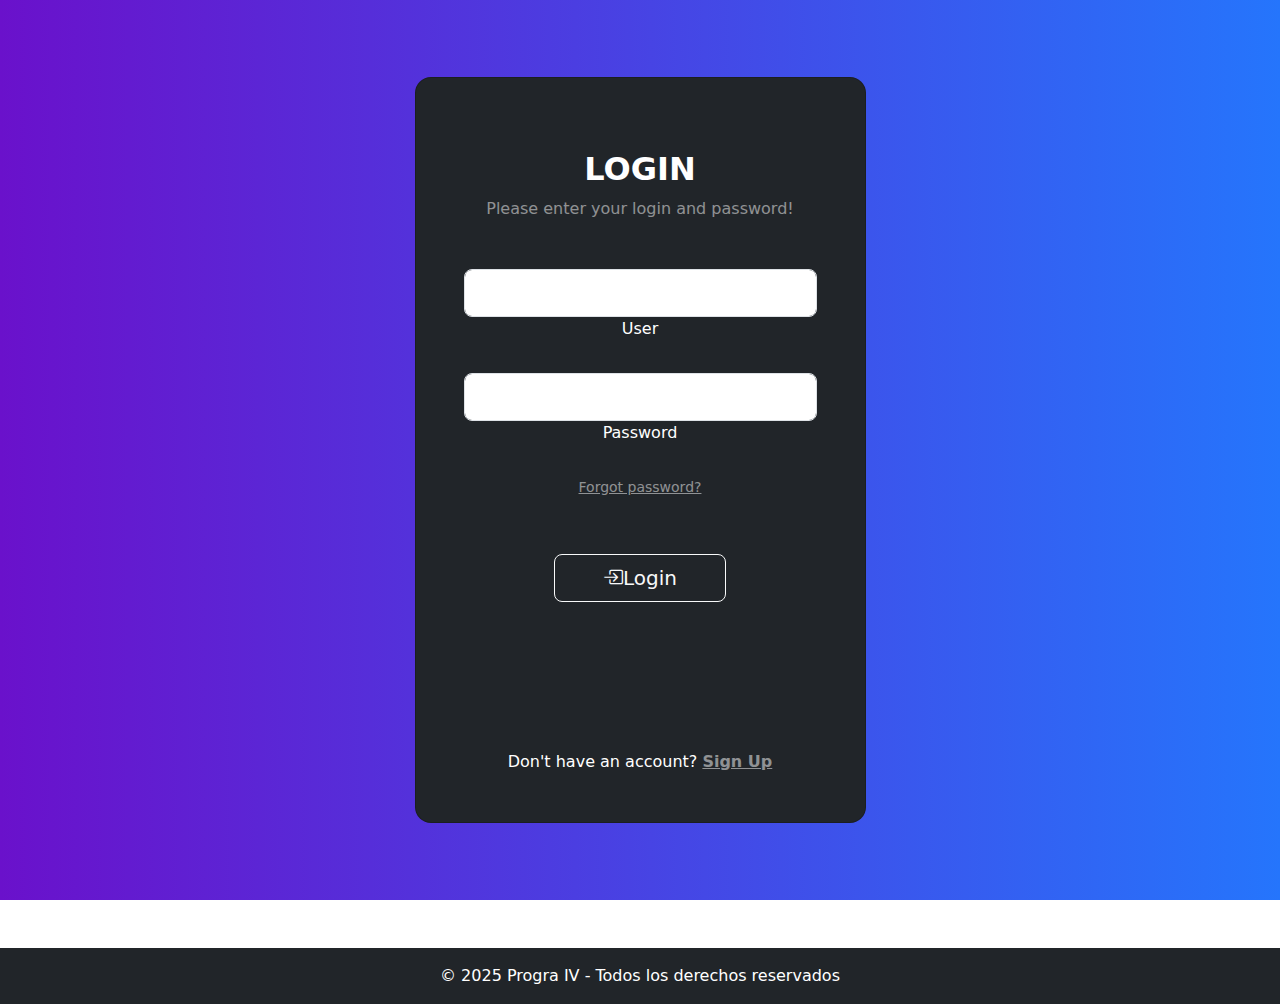
<file: Proyecto1/form.html>
<!DOCTYPE html>
<html lang="en">
<head>
    <meta charset="UTF-8">
    <title>CRUD de Personas</title>
    <link rel="stylesheet" href="https://cdn.jsdelivr.net/npm/bootstrap-icons/font/bootstrap-icons.css">
    <link href="https://cdn.jsdelivr.net/npm/bootstrap@5.3.3/dist/css/bootstrap.min.css" rel="stylesheet" integrity="sha384-QWTKZyjpPEjISv5WaRU9OFeRpok6YctnYmDr5pNlyT2bRjXh0JMhjY6hW+ALEwIH" crossorigin="anonymous">
    <script src="https://cdn.jsdelivr.net/npm/bootstrap@5.3.3/dist/js/bootstrap.bundle.min.js" integrity="sha384-YvpcrYf0tY3lHB60NNkmXc5s9fDVZLESaAA55NDzOxhy9GkcIdslK1eN7N6jIeHz" crossorigin="anonymous"></script>
    <script src="js/persona.js"></script>
    <script>
        document.addEventListener("DOMContentLoaded", function(){
            let index = localStorage.getItem("editIndex");
            if (index !== null){
                let personas = JSON.parse(localStorage.getItem("personas")) || [];
                let persona = personas[index];
                document.getElementById("id").value = persona.id;
                document.getElementById("nombre").value = persona.nombre;
                document.getElementById("email").value = persona.email;
                document.getElementById("direccion").value = persona.direccion;
                document.getElementById("birth").value = persona.birth;
                document.getElementById("telefono").value = persona.birth;
                document.getElementById("cargo").value = persona.birth;
                document.getElementById("estado").value = persona.birth;

            }
        })

    </script>

    <!--Autenticacion-->
    <script src="js/auth.js"></script>
    <script>verificarAutenticacion()</script>

</head>
<body>

<!--Nav Bar-->
<nav class="navbar navbar-expand-lg navbar-dark bg-dark mb-4">
    <div class="container-fluid">
        <a class="navbar-brand" href="#">
            <img src="https://www.theapolis.de/files/api/public/image/organization/10575/profile_photo/1" alt="UNA Logo" width="70" height="70">
            Mantenimiento
        </a>
        <button aria-controls="navbarNav" aria-expanded="false" aria-label="Toggle navigation" class="navbar-toggler"
                data-bs-target="#navbarNav" data-bs-toggle="collapse" type="button">
            <span class="navbar-toggler-icon"></span>
        </button>

        <div class="collapse navbar-collapse" id="navbarNav">
            <ul class="navbar-nav ms-auto">
                <li class="nav-item">
                    <a class="nav-link" href="index.html">Personas</a>
                </li>
                <li class="nav-item">
                    <a class="nav-link" href="office.html">Oficinas</a>
                </li>
            </ul>
            <button class="btn btn-danger" onclick="logout()"><i class="bi bi-door-open"></i>Cerrar Sesion</button>
        </div>
    </div>
</nav>

<!-- Codigo principal -->
<div class="container mt-4">
    <h1 class="text-center mb-4">Registro de Personas</h1>

    <form class="needs-validation" novalidate      onsubmit="guardarPersona(event)">
        <div class="row mb-3">

            <div class="col-md-6">
                <label for="id" class="form-label">ID:</label>
                <input type id="id" class="form-control" required/>
                <div class="invalid-feedback">Por favor ingrese su identificacion</div>
            </div>

            <div class="col-md-6">
                <label for="nombre" class="form-label">Nombre:</label>
                <input type id="nombre" class="form-control" required/>
                <div class="invalid-feedback">Por favor ingrese su nombre</div>
            </div>

            <div class="col-md-6">
                <label for="email" class="form-label">Email:</label>
                <input type="email" id="email" class="form-control" required/>
                <div class="invalid-feedback">Por favor ingrese una direccion e-Mail valida</div>
            </div>

            <div class="col-md-6">
                <label for="direccion" class="form-label">Direccion:</label>
                <input type id="direccion" class="form-control" required/>
                <div class="invalid-feedback">Por favor ingrese una direccion</div>
            </div>

            <div class="col-md-6">
                <label for="birth" class="form-label">Fecha de nacimiento:</label>
                <input type="date" id="birth" class="form-control" required/>
                <div class="invalid-feedback">Por favor indique su identificacion</div>
            </div>

            <div class="col-md-6">
                <label for="telefono" class="form-label">Telefono:</label>
                <input type id="telefono" class="form-control" required/>
                <div class="invalid-feedback">Por favor ingrese su numero telefonico</div>
            </div>

            <div class="col-md-6">
                <label for="cargo" class="form-label">Cargo:</label>
                <input type id="cargo" class="form-control" required/>
                <div class="invalid-feedback">Por favor ingrese el cargo al que fue asignado</div>
            </div>

            <div class="col-md-6">
                <label for="estado" class="form-label">Status:</label>
                <select name="estado_select" id="estado">
                    <option value="Activo">Activo</option>
                    <option value="Inactivo">Inactivo</option>
                </select>
                <div class="invalid-feedback">Por favor ingrese su identificacion</div>
            </div>

            <div class="col-md-12 text-center mt-4">
                <button type="submit" class="btn btn-primary me-2"><i class="bi bi-floppy"></i>Guardar</button>
                <button type="button" class="btn btn-secondary" onclick="window.location.href='index.html'"><i class="bi bi-x-circle"></i>Cancelar</button>
            </div>


        </div>
    </form>
</div>

<!-- Pie de pagina -->
<footer class="bg-dark text-white text-center py-3 mt-5">
    &copy; 2025 Progra IV - Todos los derechos reservados
</footer>

</body>

</html>
</file>
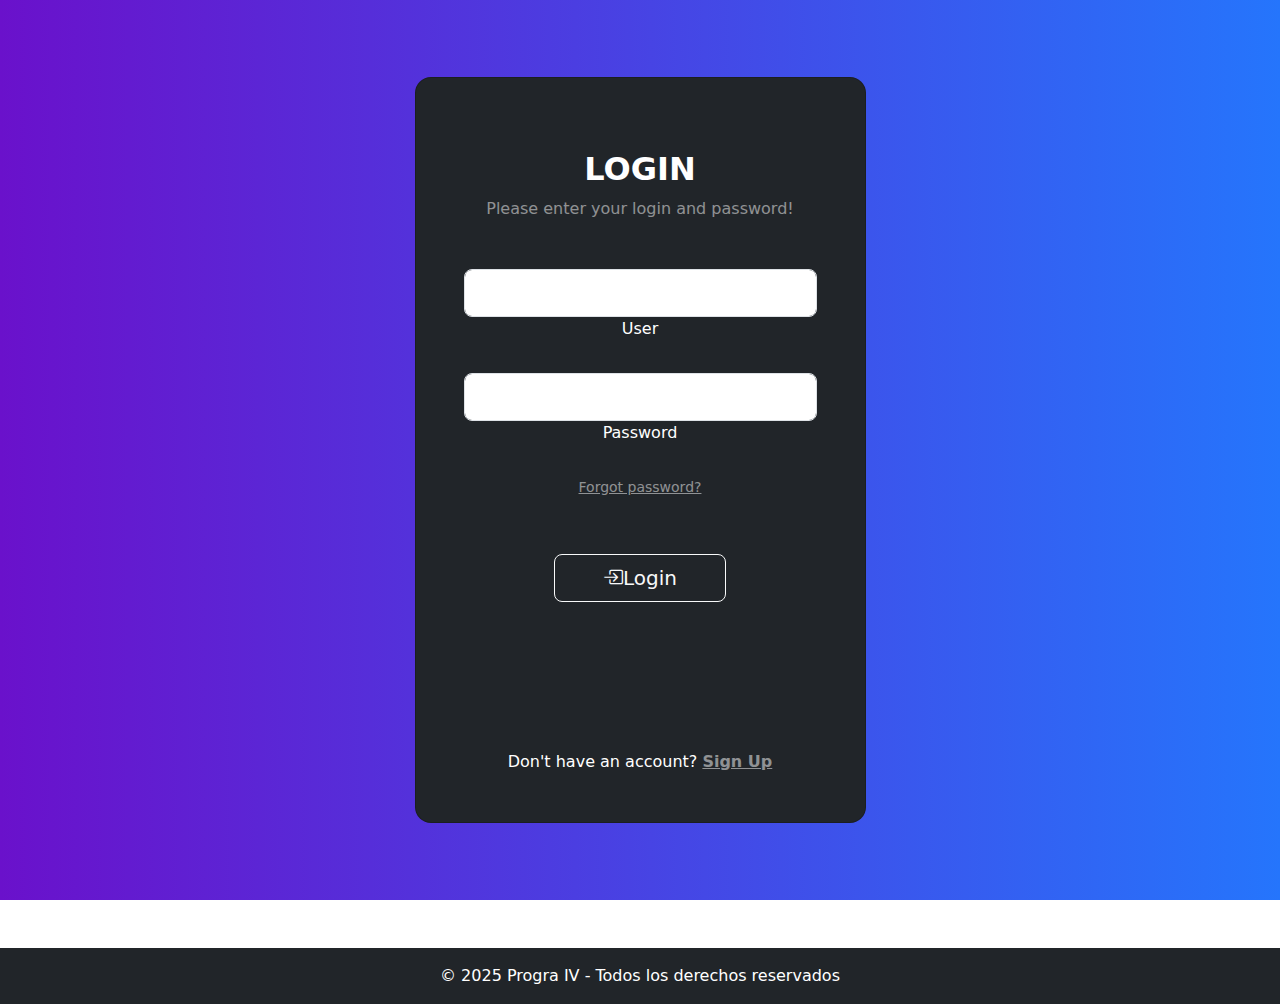
<file: Proyecto1/login.html>
<!DOCTYPE html>
<html lang="en">
<head>
    <meta charset="UTF-8">
    <title>Login</title>
  <link href="https://cdn.jsdelivr.net/npm/bootstrap@5.3.3/dist/css/bootstrap.min.css" rel="stylesheet">
  <link rel="stylesheet" href="https://cdn.jsdelivr.net/npm/bootstrap-icons/font/bootstrap-icons.css">
  <script src="https://cdn.jsdelivr.net/npm/bootstrap@5.3.3/dist/js/bootstrap.bundle.min.js"></script>
  <link rel="stylesheet" href="https://cdn.jsdelivr.net/npm/bootstrap-icons@1.11.3/font/bootstrap-icons.min.css">
  <script src="js/auth.js"></script>
  <link rel="stylesheet" href="css/login.css">


</head>
<body>

<section class="vh-100 gradient-custom">
  <div class="container py-5 h-100">
    <div class="row d-flex justify-content-center align-items-center h-100">
      <div class="col-12 col-md-8 col-lg-6 col-xl-5">
        <div class="card bg-dark text-white" style="border-radius: 1rem;">
          <div class="card-body p-5 text-center">

            <div class="mb-md-5 mt-md-4 pb-5">

              <h2 class="fw-bold mb-2 text-uppercase">Login</h2>
              <p class="text-white-50 mb-5">Please enter your login and password!</p>

              <form class="needs-validation" novalidate onsubmit="login(event)">
              <div data-mdb-input-init class="form-outline form-white mb-4">
                <input type="text" id="username" class="form-control form-control-lg" />
                <label class="form-label" for="username">User</label>
                <div class="invalid-feedback">Por favor ingrese un usuario</div>
              </div>

              <div data-mdb-input-init class="form-outline form-white mb-4">
                <input type="password" id="password" class="form-control form-control-lg" />
                <label class="form-label" for="password">Password</label>
                <div class="invalid-feedback">Ingrese su contraseña</div>
              </div>

              <p class="small mb-5 pb-lg-2"><a class="text-white-50" href="#!">Forgot password?</a></p>

              <button data-mdb-button-init data-mdb-ripple-init class="btn btn-outline-light btn-lg px-5" type="submit"><i class="bi bi-box-arrow-in-right"></i>Login</button>

              </form>
              <div class="d-flex justify-content-center text-center mt-4 pt-1">
                <a href="#!" class="text-white"><i class="fab fa-facebook-f fa-lg"></i></a>
                <a href="#!" class="text-white"><i class="fab fa-twitter fa-lg mx-4 px-2"></i></a>
                <a href="#!" class="text-white"><i class="fab fa-google fa-lg"></i></a>
              </div>

            </div>

            <div>
              <p class="mb-0">Don't have an account? <a href="#!" class="text-white-50 fw-bold">Sign Up</a>
              </p>
            </div>

          </div>
        </div>
      </div>
    </div>
  </div>
</section>

<!-- Pie de pagina -->
<footer class="bg-dark text-white text-center py-3 mt-5">
  &copy; 2025 Progra IV - Todos los derechos reservados
</footer>

</body>
</html>
</file>
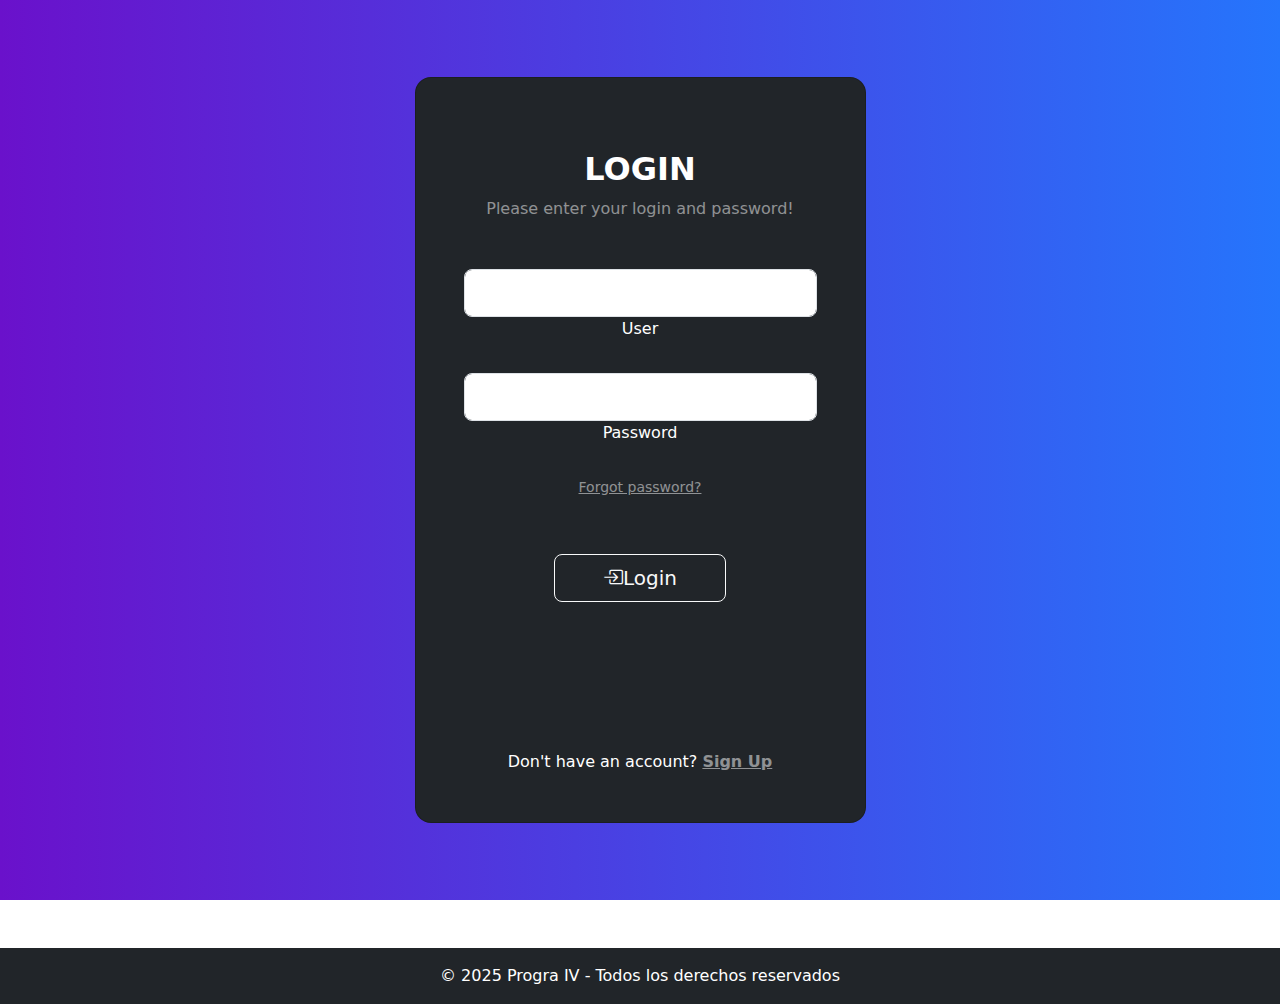
<file: Proyecto1/office.html>
<!DOCTYPE html>
<html lang="en">
<head>
    <meta charset="UTF-8">
    <title>CRUD de Oficinas</title>
    <link href="https://cdn.jsdelivr.net/npm/bootstrap@5.3.3/dist/css/bootstrap.min.css" rel="stylesheet">
    <script src="https://cdn.jsdelivr.net/npm/bootstrap@5.3.3/dist/js/bootstrap.bundle.min.js"></script>
    <link rel="stylesheet" href="https://cdn.jsdelivr.net/npm/bootstrap-icons@1.11.3/font/bootstrap-icons.min.css">
    <script src="js/oficina.js"></script>

    <!--Autenticacion-->
    <script src="js/auth.js"></script>
    <script>verificarAutenticacion()</script>

</head>
<body>


<nav class="navbar navbar-expand-lg navbar-dark bg-dark mb-4">
    <div class="container-fluid">
        <a class="navbar-brand" href="#">
            <img src="https://www.theapolis.de/files/api/public/image/organization/10575/profile_photo/1" alt="UNA Logo" width="70" height="70">
            Mantenimiento
        </a>
        <button aria-controls="navbarNav" aria-expanded="false" aria-label="Toggle navigation" class="navbar-toggler"
                data-bs-target="#navbarNav" data-bs-toggle="collapse" type="button">
            <span class="navbar-toggler-icon"></span>
        </button>

        <div class="collapse navbar-collapse" id="navbarNav">
            <ul class="navbar-nav ms-auto">
                <li class="nav-item">
                    <a class="nav-link" href="index.html">Personas</a>
                </li>
                <li class="nav-item">
                    <a class="nav-link" href="oficinas.html">Oficinas</a>
                </li>
            </ul>
            <button class="btn btn-danger" onclick="logout()"><i class="bi bi-door-open"></i>Cerrar Sesion</button>
        </div>
    </div>
</nav>

<div class="container">
    <h1 class="text-center mb-4">Lista de Oficinas</h1>

    <div class="text-center mb-3">
        <button class="btn btn-primary btn-sm" onclick="window.location.href='office_form.html'"><i class="bi bi-building-add"></i>Agregar Oficina</button>
    </div>

    <div class="table-responsive">
        <table class="table table-striped table-hover">
            <thead class="table-dark">
            <tr>
                <th>Nombre de Oficina</th>
                <th>Ubicación</th>
                <th>Capacidad</th>
                <th>Acciones</th>
            </tr>
            </thead>
            <tbody id="oficinas-list"></tbody>
        </table>
    </div>
</div>

<script>
    document.addEventListener("DOMContentLoaded", function () {
        cargarOficinas();
        localStorage.removeItem("editOficinaIndex");
    });
</script>

<!-- Pie de pagina -->
<footer class="bg-dark text-white text-center py-3 mt-5">
    &copy; 2025 Progra IV - Todos los derechos reservados
</footer>

</body>
</html>
</file>
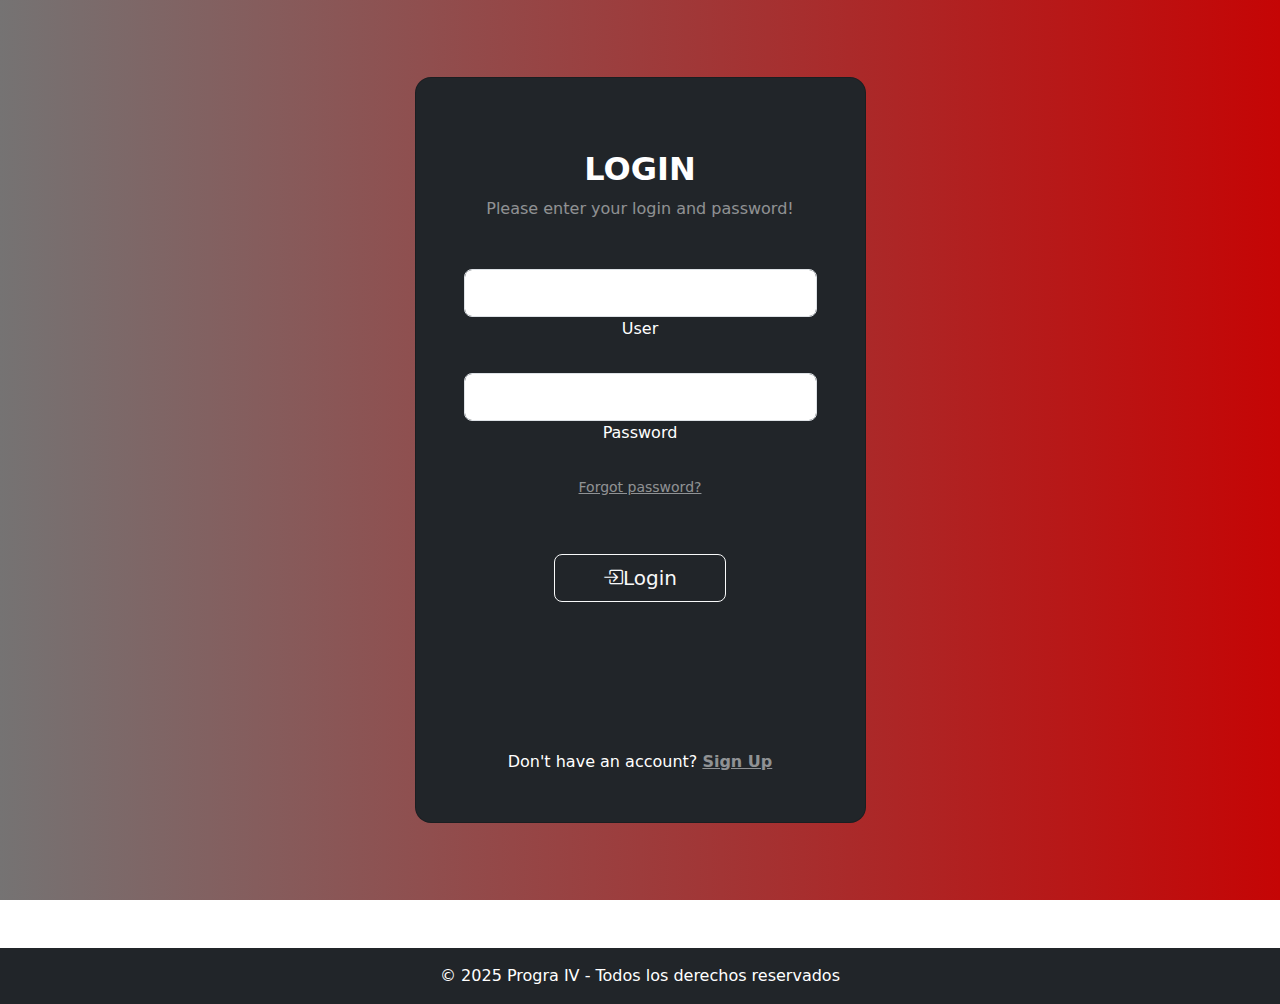
<file: Proyecto1 Nestor y Francisco/Proyecto1/form.html>
<!DOCTYPE html>
<html lang="en">
<head>
    <meta charset="UTF-8">
    <title>CRUD de Personas</title>
    <link rel="stylesheet" href="https://cdn.jsdelivr.net/npm/bootstrap-icons/font/bootstrap-icons.css">
    <link href="https://cdn.jsdelivr.net/npm/bootstrap@5.3.3/dist/css/bootstrap.min.css" rel="stylesheet" integrity="sha384-QWTKZyjpPEjISv5WaRU9OFeRpok6YctnYmDr5pNlyT2bRjXh0JMhjY6hW+ALEwIH" crossorigin="anonymous">
    <script src="https://cdn.jsdelivr.net/npm/bootstrap@5.3.3/dist/js/bootstrap.bundle.min.js" integrity="sha384-YvpcrYf0tY3lHB60NNkmXc5s9fDVZLESaAA55NDzOxhy9GkcIdslK1eN7N6jIeHz" crossorigin="anonymous"></script>
    <script src="js/persona.js"></script>
    <script>
        document.addEventListener("DOMContentLoaded", function(){
            let index = localStorage.getItem("editIndex");
            if (index !== null){
                let personas = JSON.parse(localStorage.getItem("personas")) || [];
                let persona = personas[index];
                document.getElementById("id").value = persona.id;
                document.getElementById("nombre").value = persona.nombre;
                document.getElementById("email").value = persona.email;
                document.getElementById("direccion").value = persona.direccion;
                document.getElementById("birth").value = persona.birth;
                document.getElementById("telefono").value = persona.telefono;
                document.getElementById("cargo").value = persona.cargo;
                document.getElementById("estado").value = persona.estado;
                document.getElementById("oficina").value = persona.oficina;

            }

            // Cargar oficinas en el combo
            let oficinas = JSON.parse(localStorage.getItem("oficinas")) || [];
            let selectOficina = document.getElementById("oficina");

            oficinas.forEach(oficina => {
                let option = document.createElement("option");
                option.value = oficina.nombreOficina;
                option.textContent = oficina.nombreOficina;
                selectOficina.appendChild(option);
            });
        })

    </script>

    <script src="js/auth.js"></script>
    <script>verificarAutenticacion()</script>

</head>
<body>

<nav class="navbar navbar-expand-lg navbar-dark bg-dark mb-4">
    <div class="container-fluid">
        <a class="navbar-brand" href="#">
            <img src="https://www.theapolis.de/files/api/public/image/organization/10575/profile_photo/1" alt="UNA Logo" width="70" height="70">
            Personas
        </a>
        <button aria-controls="navbarNav" aria-expanded="false" aria-label="Toggle navigation" class="navbar-toggler"
                data-bs-target="#navbarNav" data-bs-toggle="collapse" type="button">
            <span class="navbar-toggler-icon"></span>
        </button>

        <div class="collapse navbar-collapse" id="navbarNav">
            <ul class="navbar-nav ms-auto">
                <li class="nav-item">
                    <a class="nav-link" href="index.html">Personas</a>
                </li>
                <li class="nav-item">
                    <a class="nav-link" href="office.html">Oficinas</a>
                </li>
            </ul>
            <button class="btn btn-danger" onclick="logout()"><i class="bi bi-door-open"></i>Cerrar Sesion</button>
        </div>
    </div>
</nav>

<div class="container mt-4">
    <h1 class="text-center mb-4">Registro de Personas</h1>

    <form class="needs-validation" novalidate      onsubmit="guardarPersona(event)">
        <div class="row mb-3">

            <div class="col-md-6">
                <label for="id" class="form-label">ID:</label>
                <input type id="id" class="form-control" required/>
                <div class="invalid-feedback">Por favor ingrese su identificacion</div>
            </div>

            <div class="col-md-6">
                <label for="nombre" class="form-label">Nombre:</label>
                <input type id="nombre" class="form-control" required/>
                <div class="invalid-feedback">Por favor ingrese su nombre</div>
            </div>

            <div class="col-md-6">
                <label for="email" class="form-label">Email:</label>
                <input type="email" id="email" class="form-control" required/>
                <div class="invalid-feedback">Por favor ingrese una direccion e-Mail valida</div>
            </div>

            <div class="col-md-6">
                <label for="direccion" class="form-label">Direccion:</label>
                <input type id="direccion" class="form-control" required/>
                <div class="invalid-feedback">Por favor ingrese una direccion</div>
            </div>

            <div class="col-md-6">
                <label for="birth" class="form-label">Fecha de nacimiento:</label>
                <input type="date" id="birth" class="form-control" required/>
                <div class="invalid-feedback">Por favor indique su identificacion</div>
            </div>

            <div class="col-md-6">
                <label for="telefono" class="form-label">Telefono:</label>
                <input type id="telefono" class="form-control" required/>
                <div class="invalid-feedback">Por favor ingrese su numero telefonico</div>
            </div>

            <div class="col-md-6">
                <label for="cargo" class="form-label">Cargo:</label>
                <input type id="cargo" class="form-control" required/>
                <div class="invalid-feedback">Por favor ingrese el cargo al que fue asignado</div>
            </div>

            <div class="col-md-6">
                <label for="estado" class="form-label">Status:</label>
                <select name="estado_select" id="estado">
                    <option value="Activo">Activo</option>
                    <option value="Inactivo">Inactivo</option>
                </select>
                <div class="invalid-feedback">Por favor ingrese su identificacion</div>
            </div>

            <div class="col-md-6">
                <label for="oficina" class="form-label">Oficina:</label>
                <select id="oficina" class="form-select" required>
                    <option value="">Seleccione una oficina</option>
                </select>
                <div class="invalid-feedback">Por favor seleccione una oficina</div>
            </div>

            <div class="col-md-12 text-center mt-4">
                <button type="submit" class="btn btn-primary me-2"><i class="bi bi-floppy"></i>Guardar</button>
                <button type="button" class="btn btn-secondary" onclick="window.location.href='index.html'"><i class="bi bi-x-circle"></i>Cancelar</button>
            </div>


        </div>
    </form>
</div>

<footer class="bg-dark text-white text-center py-3 mt-5">
    &copy; 2025 Progra IV - Todos los derechos reservados
</footer>

</body>

</html>
</file>
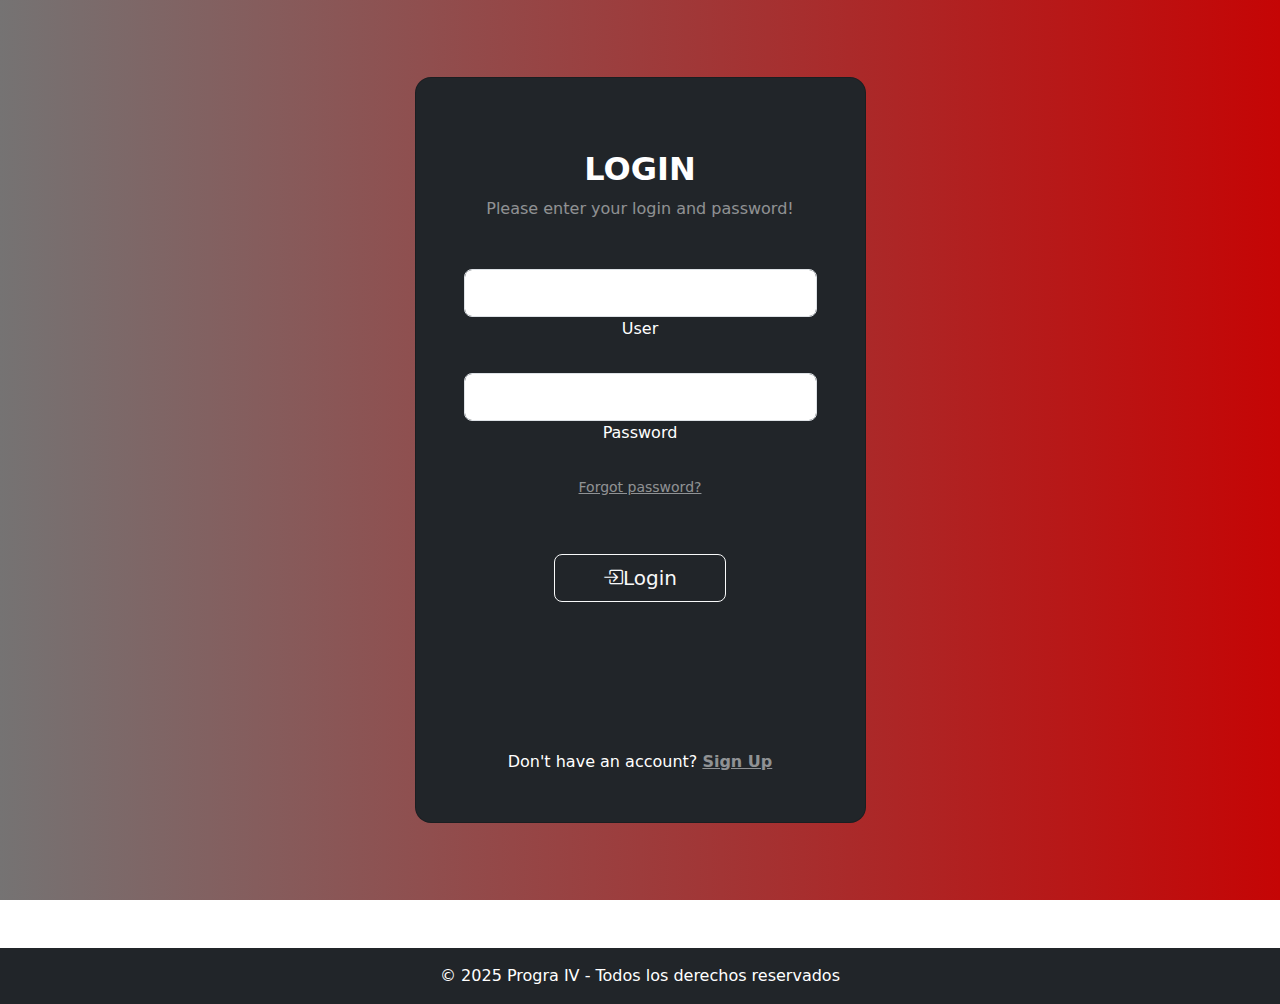
<file: Proyecto1 Nestor y Francisco/Proyecto1/login.html>
<!DOCTYPE html>
<html lang="en">
<head>
    <meta charset="UTF-8">
    <title>Login</title>
  <link href="https://cdn.jsdelivr.net/npm/bootstrap@5.3.3/dist/css/bootstrap.min.css" rel="stylesheet">
  <link rel="stylesheet" href="https://cdn.jsdelivr.net/npm/bootstrap-icons/font/bootstrap-icons.css">
  <script src="https://cdn.jsdelivr.net/npm/bootstrap@5.3.3/dist/js/bootstrap.bundle.min.js"></script>
  <link rel="stylesheet" href="https://cdn.jsdelivr.net/npm/bootstrap-icons@1.11.3/font/bootstrap-icons.min.css">
  <script src="js/auth.js"></script>
  <link rel="stylesheet" href="css/login.css">


</head>
<body>

<section class="vh-100 gradient-custom">
  <div class="container py-5 h-100">
    <div class="row d-flex justify-content-center align-items-center h-100">
      <div class="col-12 col-md-8 col-lg-6 col-xl-5">
        <div class="card bg-dark text-white" style="border-radius: 1rem;">
          <div class="card-body p-5 text-center">

            <div class="mb-md-5 mt-md-4 pb-5">

              <h2 class="fw-bold mb-2 text-uppercase">Login</h2>
              <p class="text-white-50 mb-5">Please enter your login and password!</p>

              <form class="needs-validation" novalidate onsubmit="login(event)">
              <div data-mdb-input-init class="form-outline form-white mb-4">
                <input type="text" id="username" class="form-control form-control-lg" />
                <label class="form-label" for="username">User</label>
                <div class="invalid-feedback">Por favor ingrese un usuario</div>
              </div>

              <div data-mdb-input-init class="form-outline form-white mb-4">
                <input type="password" id="password" class="form-control form-control-lg" />
                <label class="form-label" for="password">Password</label>
                <div class="invalid-feedback">Contraseña invalida</div>
              </div>

              <p class="small mb-5 pb-lg-2"><a class="text-white-50" href="#!">Forgot password?</a></p>

              <button data-mdb-button-init data-mdb-ripple-init class="btn btn-outline-light btn-lg px-5" type="submit"><i class="bi bi-box-arrow-in-right"></i>Login</button>

              </form>
              <div class="d-flex justify-content-center text-center mt-4 pt-1">
                <a href="#!" class="text-white"><i class="fab fa-facebook-f fa-lg"></i></a>
                <a href="#!" class="text-white"><i class="fab fa-twitter fa-lg mx-4 px-2"></i></a>
                <a href="#!" class="text-white"><i class="fab fa-google fa-lg"></i></a>
              </div>

            </div>

            <div>
              <p class="mb-0">Don't have an account? <a href="#!" class="text-white-50 fw-bold">Sign Up</a>
              </p>
            </div>

          </div>
        </div>
      </div>
    </div>
  </div>
</section>

<!-- Pie de pagina -->
<footer class="bg-dark text-white text-center py-3 mt-5">
  &copy; 2025 Progra IV - Todos los derechos reservados
</footer>

</body>
</html>
</file>
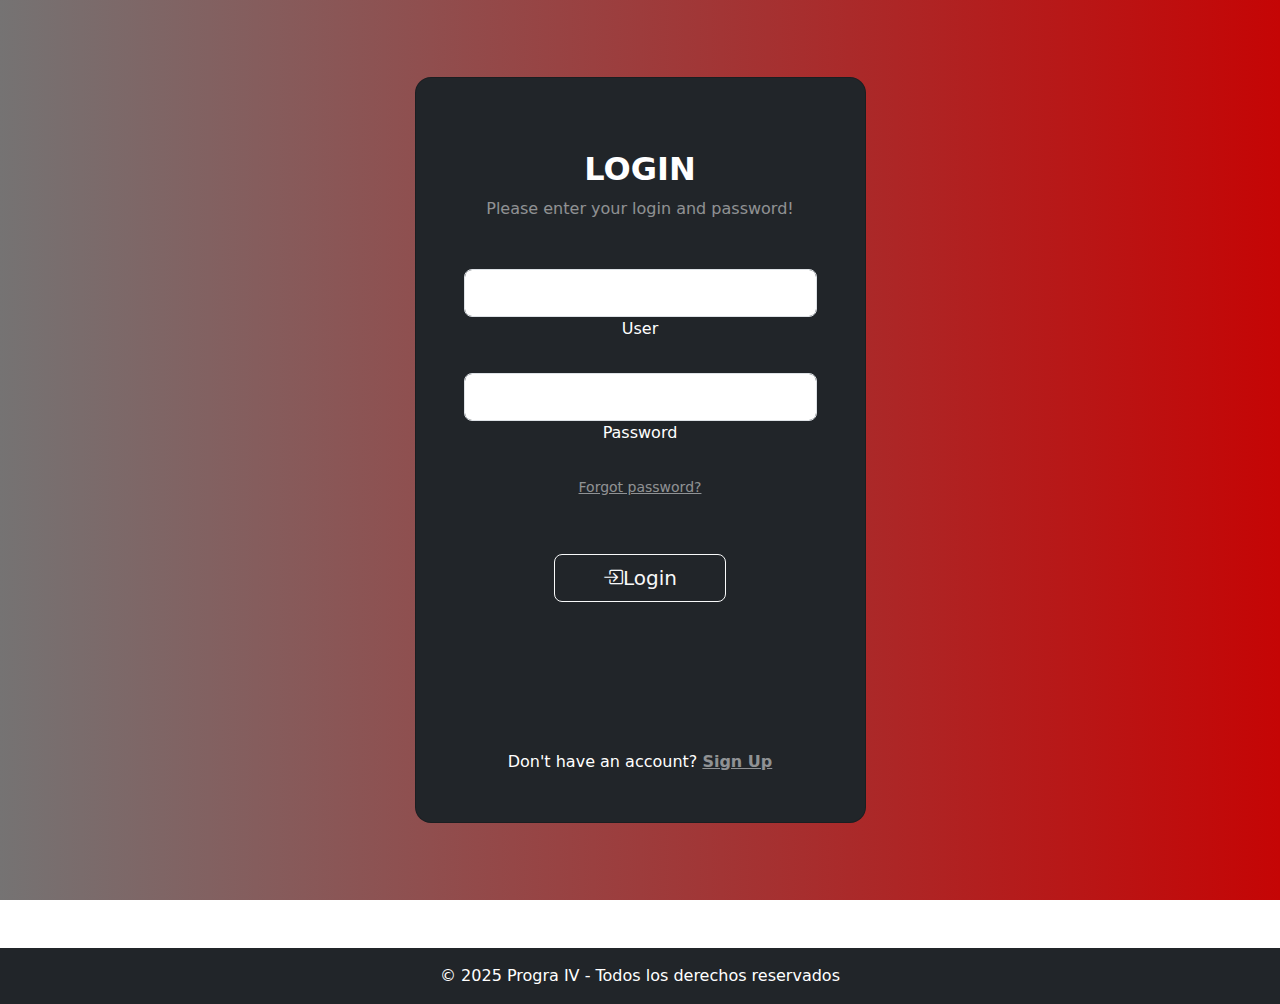
<file: Proyecto1 Nestor y Francisco/Proyecto1/office.html>
<!DOCTYPE html>
<html lang="en">
<head>
    <meta charset="UTF-8">
    <title>CRUD de Oficinas</title>
    <link href="https://cdn.jsdelivr.net/npm/bootstrap@5.3.3/dist/css/bootstrap.min.css" rel="stylesheet">
    <script src="https://cdn.jsdelivr.net/npm/bootstrap@5.3.3/dist/js/bootstrap.bundle.min.js"></script>
    <link rel="stylesheet" href="https://cdn.jsdelivr.net/npm/bootstrap-icons@1.11.3/font/bootstrap-icons.min.css">
    <script src="js/oficina.js"></script>

    <script src="js/auth.js"></script>
    <script>verificarAutenticacion()</script>

</head>
<body>


<nav class="navbar navbar-expand-lg navbar-dark bg-dark mb-4">
    <div class="container-fluid">
        <a class="navbar-brand" href="#">
            <img src="https://www.theapolis.de/files/api/public/image/organization/10575/profile_photo/1" alt="UNA Logo" width="70" height="70">
            Oficinas
        </a>
        <button aria-controls="navbarNav" aria-expanded="false" aria-label="Toggle navigation" class="navbar-toggler"
                data-bs-target="#navbarNav" data-bs-toggle="collapse" type="button">
            <span class="navbar-toggler-icon"></span>
        </button>

        <div class="collapse navbar-collapse" id="navbarNav">
            <ul class="navbar-nav ms-auto">
                <li class="nav-item">
                    <a class="nav-link" href="index.html">Personas</a>
                </li>
                <li class="nav-item">
                    <a class="nav-link" href="office.html">Oficinas</a>
                </li>
                <li class="nav-item">
                    <a class="nav-link" href="registros.html">Registros</a>
                </li>
            </ul>
            <button class="btn btn-danger" onclick="logout()"><i class="bi bi-door-open"></i>Cerrar Sesion</button>
        </div>
    </div>
</nav>

<div class="container">
    <h1 class="text-center mb-4">Lista de Oficinas</h1>

    <div class="text-center mb-3">
        <button class="btn btn-primary btn-sm" onclick="window.location.href='office_form.html'"><i class="bi bi-building-add"></i>Agregar Oficina</button>
    </div>

    <div class="table-responsive">
        <table class="table table-striped table-hover">
            <thead class="table-dark">
            <tr>
                <th>Nombre de Oficina</th>
                <th>Ubicación</th>
                <th>Capacidad</th>
                <th>Acciones</th>
            </tr>
            </thead>
            <tbody id="oficinas-list"></tbody>
        </table>
    </div>
</div>

<script>
    document.addEventListener("DOMContentLoaded", function () {
        cargarOficinas();
        localStorage.removeItem("editOficinaIndex");
    });
</script>

<footer class="bg-dark text-white text-center py-3 mt-5">
    &copy; 2025 Progra IV - Todos los derechos reservados
</footer>

</body>
</html>
</file>
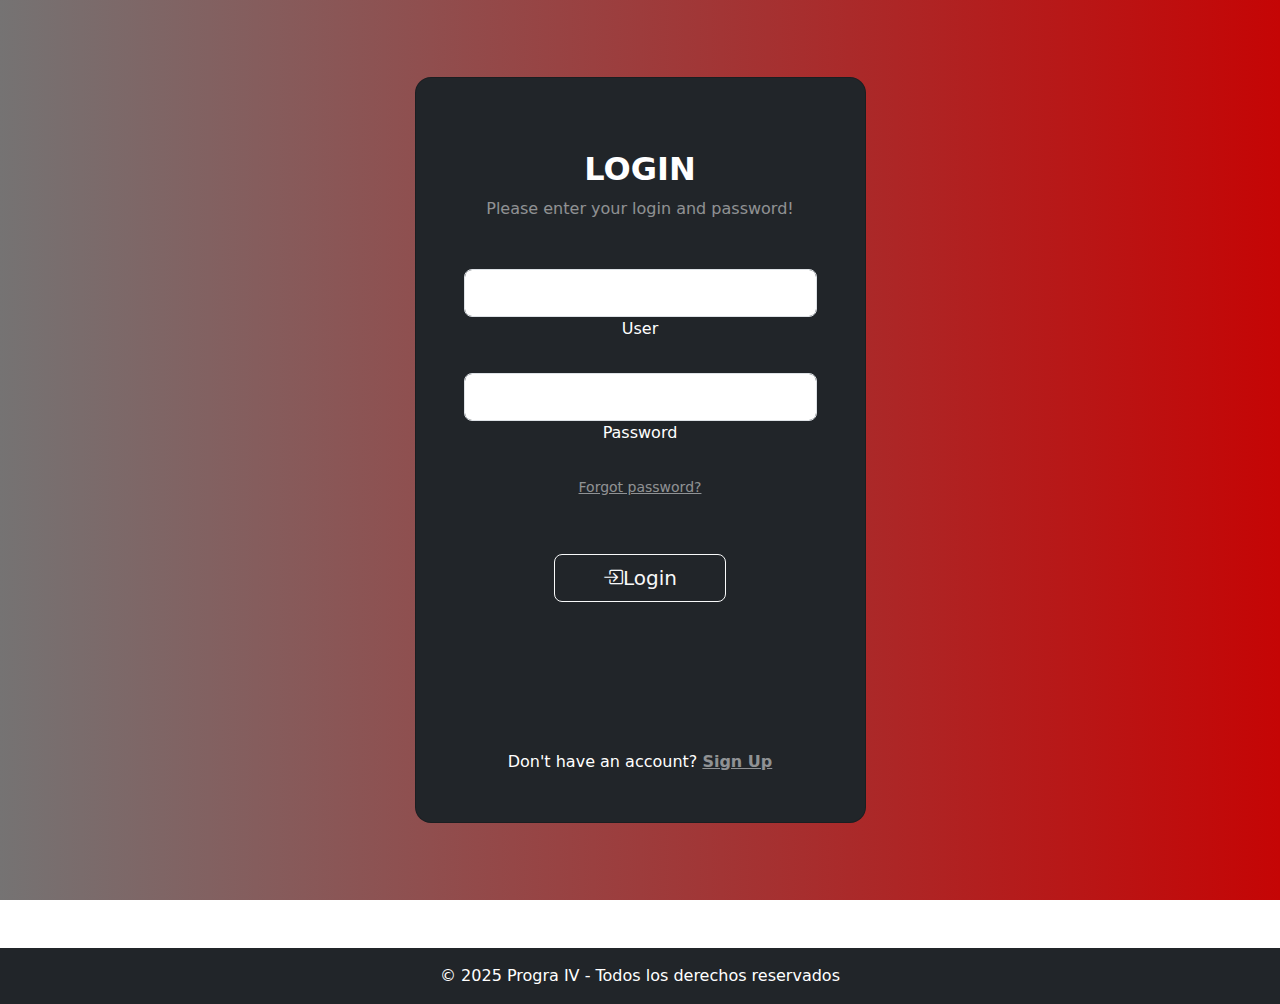
<file: Proyecto1 Nestor y Francisco/Proyecto1/registro.html>
<!DOCTYPE html>
<html lang="en">
<head>
    <meta charset="UTF-8">
    <title>Registro de Llegadas y Salidas</title>
    <link rel="stylesheet" href="https://cdn.jsdelivr.net/npm/bootstrap-icons/font/bootstrap-icons.css">
    <link href="https://cdn.jsdelivr.net/npm/bootstrap@5.3.3/dist/css/bootstrap.min.css" rel="stylesheet">
    <script src="https://cdn.jsdelivr.net/npm/bootstrap@5.3.3/dist/js/bootstrap.bundle.min.js"></script>
    <script src="js/registro.js"></script>

    <script src="js/auth.js"></script>
    <script>verificarAutenticacion()</script>
    <script>
        document.addEventListener("DOMContentLoaded", function () {
            let index = localStorage.getItem("editRegistroIndex");
            if (index !== null) {
                let registros = JSON.parse(localStorage.getItem("registros")) || [];
                let registro = registros[index];
                document.getElementById("persona").value = registro.persona;
                document.getElementById("tipo").value = registro.tipo;
                document.getElementById("fecha").value = registro.fecha;
                document.getElementById("hora").value = registro.hora;
            }
        });
    </script>
</head>
<body>
<nav class="navbar navbar-expand-lg navbar-dark bg-dark mb-4">
    <div class="container-fluid">
        <a class="navbar-brand" href="#">
            <img src="https://www.theapolis.de/files/api/public/image/organization/10575/profile_photo/1" alt="UNA Logo" width="70" height="70">
            Registros
        </a>
        <button aria-controls="navbarNav" aria-expanded="false" aria-label="Toggle navigation" class="navbar-toggler"
                data-bs-target="#navbarNav" data-bs-toggle="collapse" type="button">
            <span class="navbar-toggler-icon"></span>
        </button>
        <div class="collapse navbar-collapse" id="navbarNav">
            <ul class="navbar-nav ms-auto">
                <li class="nav-item">
                    <a class="nav-link" href="index.html">Personas</a>
                </li>
                <li class="nav-item">
                    <a class="nav-link" href="office.html">Oficinas</a>
                </li>
            </ul>
            <button class="btn btn-danger" onclick="logout()"><i class="bi bi-door-open"></i>Cerrar Sesion</button>
        </div>
    </div>
</nav>
<div class="container mt-4">
    <h1 class="text-center mb-4">Registro de Llegadas y Salidas</h1>
    <form class="needs-validation" novalidate onsubmit="guardarRegistro(event)">
        <div class="row mb-3">
            <div class="col-md-6">
                <label for="persona" class="form-label">Persona:</label>
                <select id="persona" class="form-select" required>
                    <option value="">Seleccione una persona</option>
                </select>
                <div class="invalid-feedback">Por favor seleccione una persona</div>
            </div>
            <div class="col-md-6">
                <label for="tipo" class="form-label">Tipo de Registro:</label>
                <select id="tipo" class="form-select" required>
                    <option value="">Seleccione un tipo</option>
                    <option value="Ingreso">Ingreso</option>
                    <option value="Salida">Salida</option>
                </select>
                <div class="invalid-feedback">Por favor seleccione un tipo de registro</div>
            </div>
            <div class="col-md-6">
                <label for="fecha" class="form-label">Fecha:</label>
                <input type="date" id="fecha" class="form-control" required>
                <div class="invalid-feedback">Por favor ingrese la fecha</div>
            </div>
            <div class="col-md-6">
                <label for="hora" class="form-label">Hora:</label>
                <input type="time" id="hora" class="form-control" required>
                <div class="invalid-feedback">Por favor ingrese la hora</div>
            </div>
            <div class="col-md-12 text-center mt-4">
                <button type="submit" class="btn btn-primary me-2"><i class="bi bi-floppy"></i>Guardar</button>
                <button type="button" class="btn btn-secondary" onclick="window.location.href='registros.html'"><i class="bi bi-x-circle"></i>Cancelar</button>
            </div>
        </div>
    </form>
</div>
<footer class="bg-dark text-white text-center py-3 mt-5">
    &copy; 2025 Progra IV - Todos los derechos reservados
</footer>
<script>
    document.addEventListener("DOMContentLoaded", function () {
        let personas = JSON.parse(localStorage.getItem("personas")) || [];
        let selectPersona = document.getElementById("persona");

        personas.forEach(persona => {
            let option = document.createElement("option");
            option.value = persona.id;
            option.textContent = persona.nombre;
            selectPersona.appendChild(option);
        });
    });
</script>
</body>
</html>
</file>
<file: Proyecto1/css/login.css>
.gradient-custom {
    /* fallback for old browsers */
    background: #ea2c18;

    /* Chrome 10-25, Safari 5.1-6 */
    background: -webkit-linear-gradient(to right, rgba(106, 17, 203, 1), rgba(37, 117, 252, 1));

    /* W3C, IE 10+/ Edge, Firefox 16+, Chrome 26+, Opera 12+, Safari 7+ */
    background: linear-gradient(to right, rgba(106, 17, 203, 1), rgba(37, 117, 252, 1))
}
</file>
<file: Proyecto1 Nestor y Francisco/Proyecto1/css/login.css>
.gradient-custom {
    /* fallback for old browsers */
    background: #ea2c18;

    /* Chrome 10-25, Safari 5.1-6 */
    background: -webkit-linear-gradient(to right, rgb(117, 115, 115), rgb(197, 5, 5));

    /* W3C, IE 10+/ Edge, Firefox 16+, Chrome 26+, Opera 12+, Safari 7+ */
    background: linear-gradient(to right, rgb(117, 115, 115), rgb(197, 5, 5))
}
</file>
